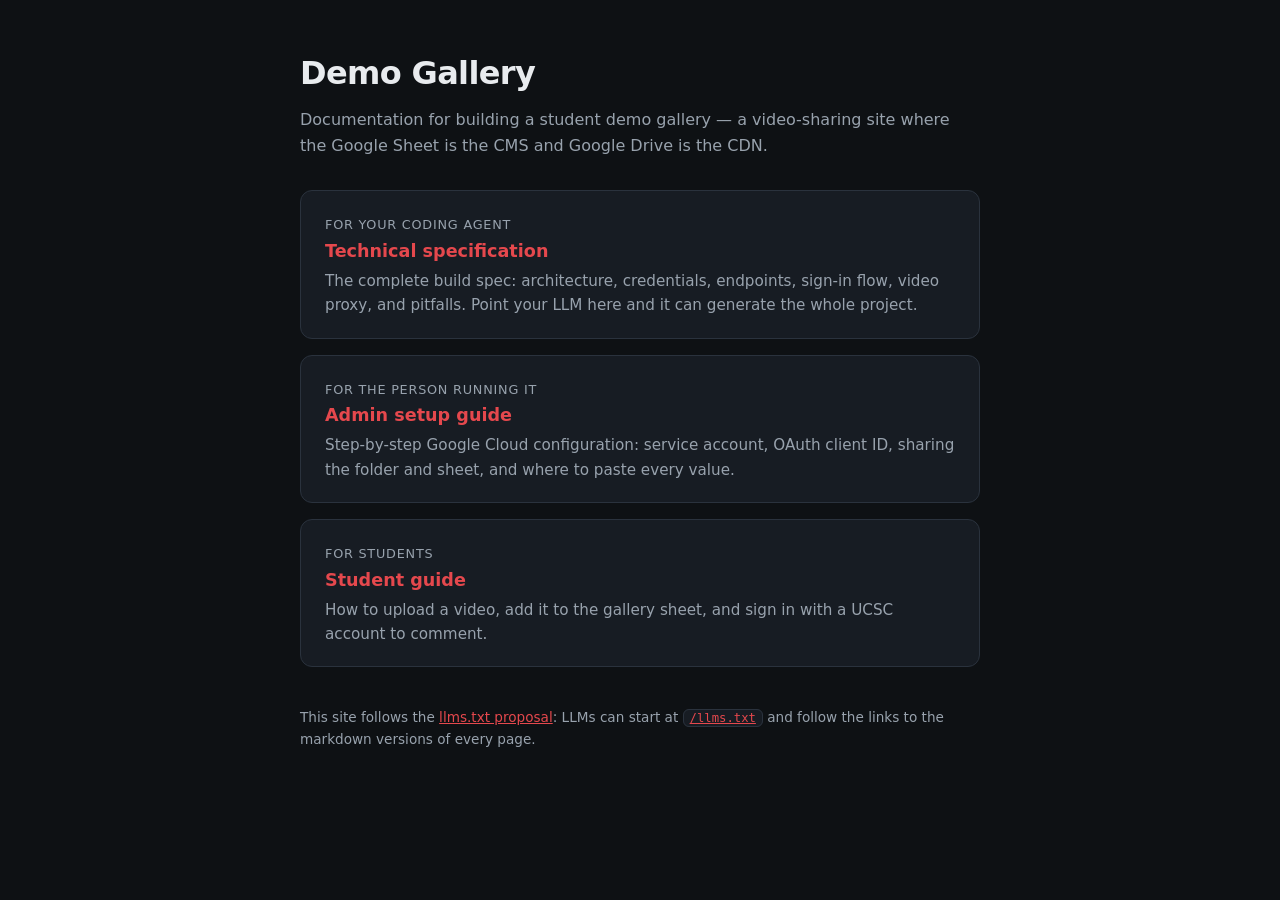
<file: index.html>
<!DOCTYPE html>
<html lang="en">
<head>
    <meta charset="UTF-8">
    <meta name="viewport" content="width=device-width, initial-scale=1.0">
    <title>Demo Gallery — Documentation</title>
    <link rel="describedby" href="llms.txt" type="text/markdown">
    <style>
        :root {
            --bg: #0e1114;
            --surface: #171c23;
            --border: #2a323d;
            --text: #e8ebee;
            --muted: #98a2ad;
            --accent: #e5484d;
        }
        * { box-sizing: border-box; }
        body {
            margin: 0;
            font-family: system-ui, -apple-system, "Segoe UI", Roboto, sans-serif;
            background: var(--bg);
            color: var(--text);
            line-height: 1.6;
        }
        main { max-width: 720px; margin: 0 auto; padding: 48px 20px 64px; }
        h1 { font-size: 2rem; letter-spacing: -0.02em; margin: 0 0 8px; }
        .tagline { color: var(--muted); margin: 0 0 32px; }
        .card {
            display: block;
            background: var(--surface);
            border: 1px solid var(--border);
            border-radius: 12px;
            padding: 20px 24px;
            margin-bottom: 16px;
            color: inherit;
            text-decoration: none;
        }
        .card:hover { border-color: var(--accent); }
        .card h2 { margin: 0 0 4px; font-size: 1.1rem; color: var(--accent); }
        .card p { margin: 0; color: var(--muted); font-size: 0.95rem; }
        .card .for { font-size: 0.8rem; text-transform: uppercase; letter-spacing: 0.06em; color: var(--muted); }
        footer { margin-top: 40px; color: var(--muted); font-size: 0.85rem; }
        footer a { color: var(--accent); }
        code { background: var(--surface); border: 1px solid var(--border); border-radius: 6px; padding: 1px 6px; font-size: 0.9em; }
    </style>
</head>
<body>
    <main>
        <h1>Demo Gallery</h1>
        <p class="tagline">Documentation for building a student demo gallery — a video-sharing site where the Google Sheet is the CMS and Google Drive is the CDN.</p>

        <a class="card" href="specification.html">
            <span class="for">For your coding agent</span>
            <h2>Technical specification</h2>
            <p>The complete build spec: architecture, credentials, endpoints, sign-in flow, video proxy, and pitfalls. Point your LLM here and it can generate the whole project.</p>
        </a>

        <a class="card" href="admin-setup.html">
            <span class="for">For the person running it</span>
            <h2>Admin setup guide</h2>
            <p>Step-by-step Google Cloud configuration: service account, OAuth client ID, sharing the folder and sheet, and where to paste every value.</p>
        </a>

        <a class="card" href="student-guide.html">
            <span class="for">For students</span>
            <h2>Student guide</h2>
            <p>How to upload a video, add it to the gallery sheet, and sign in with a UCSC account to comment.</p>
        </a>

        <footer>
            <p>This site follows the <a href="https://llmstxt.org" rel="noreferrer" target="_blank">llms.txt proposal</a>: LLMs can start at <code><a href="llms.txt">/llms.txt</a></code> and follow the links to the markdown versions of every page.</p>
        </footer>
    </main>
</body>
</html>
</file>
